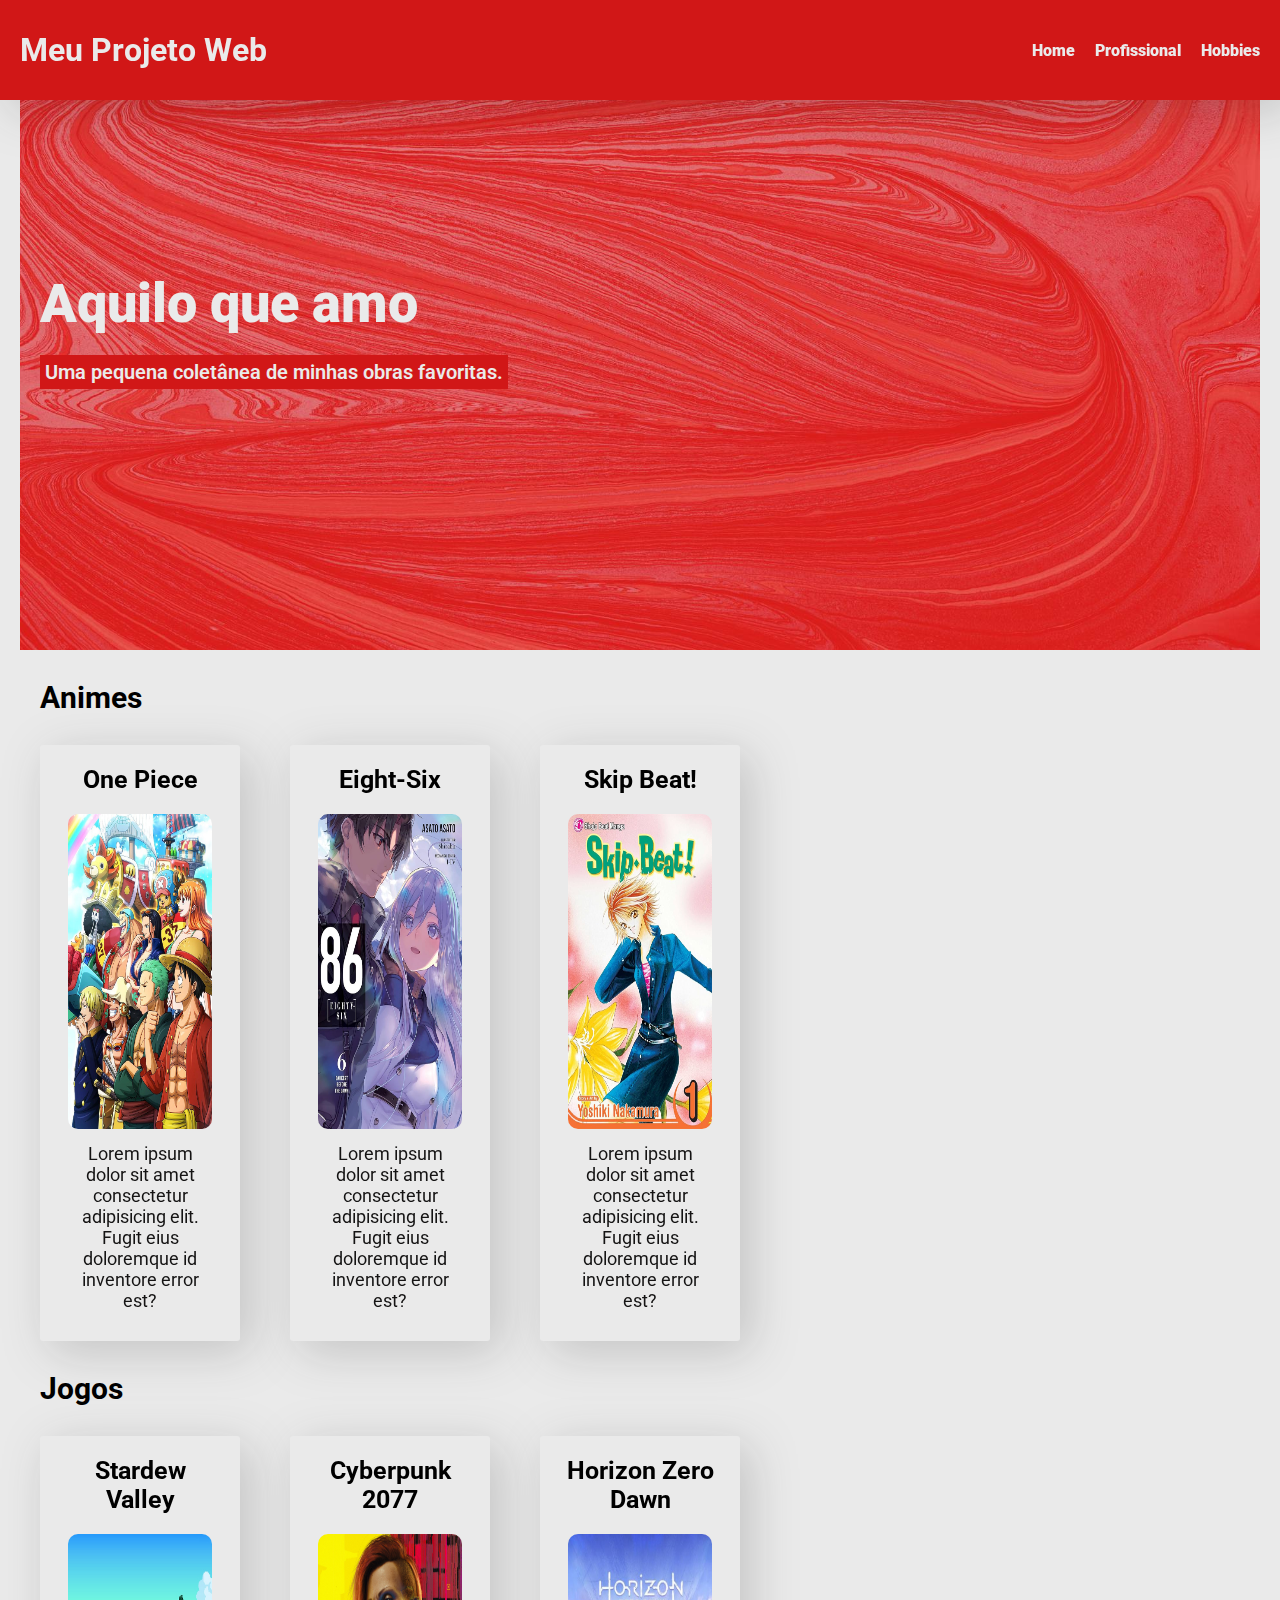
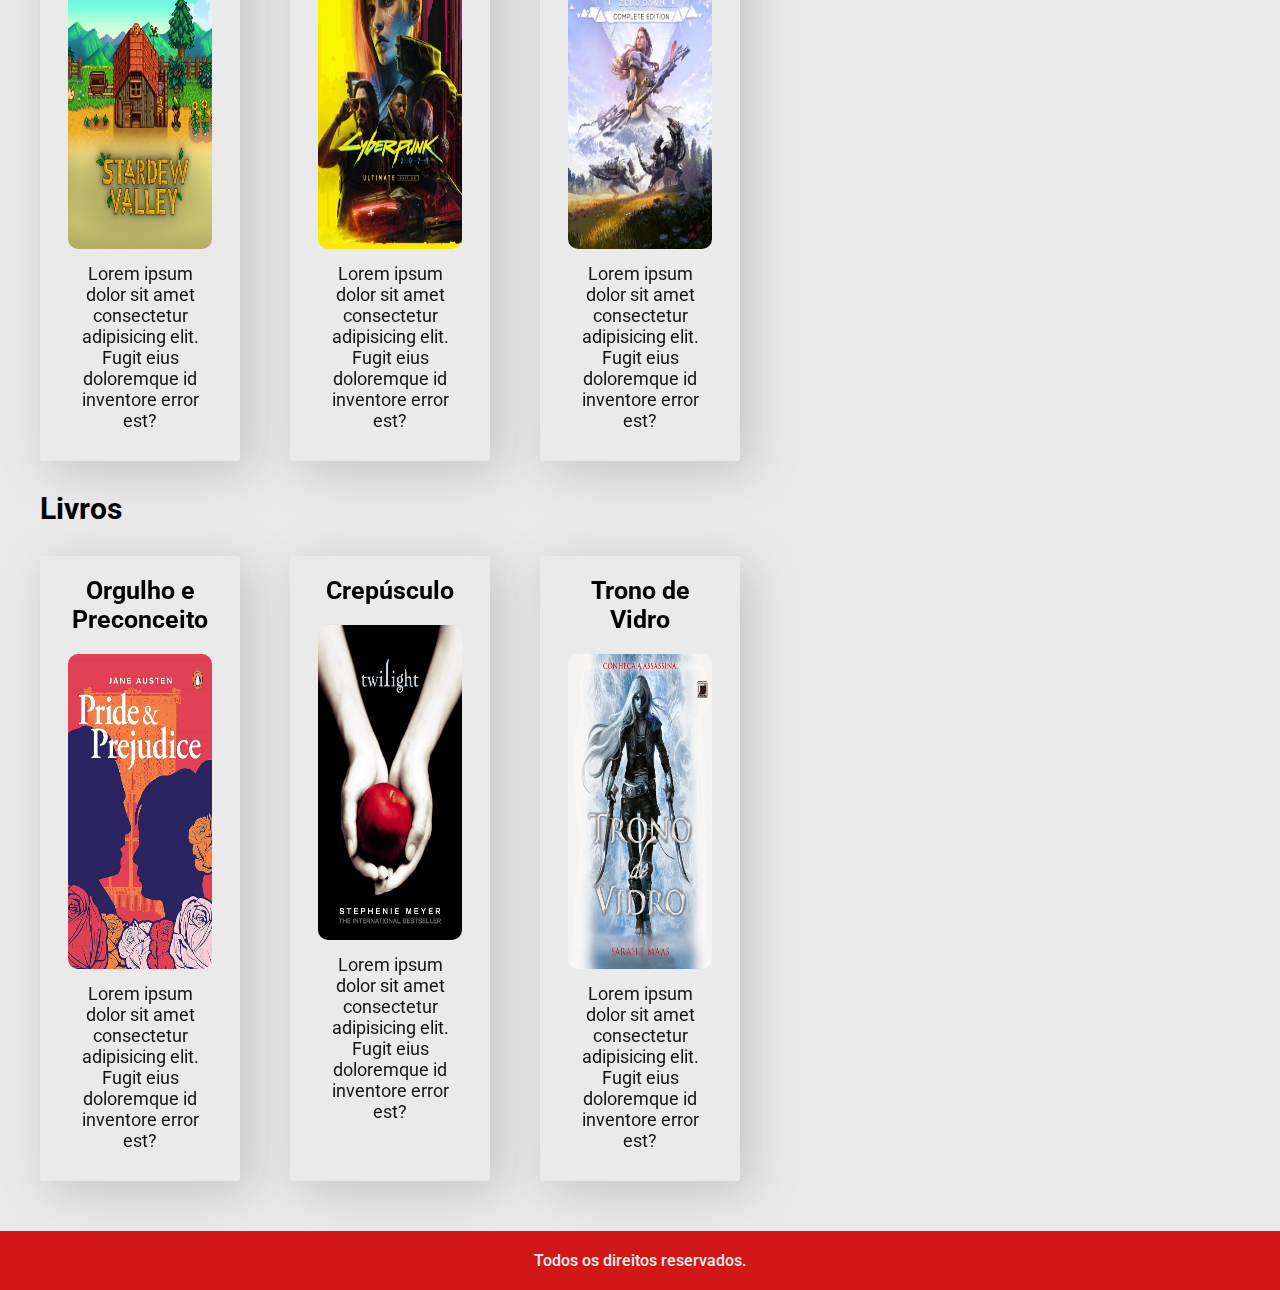
<file: index.html>
<!DOCTYPE html>
<html lang="pt-br">
<head>
    <meta charset="UTF-8">
    <meta name="viewport" content="width=device-width, initial-scale=1.0">
    <link rel="preconnect" href="https://fonts.googleapis.com">
    <link rel="preconnect" href="https://fonts.gstatic.com" crossorigin>
    <link href="https://fonts.googleapis.com/css2?family=Roboto:wght@300&display=swap" 
    rel="stylesheet">

    <link rel="stylesheet" href="./css/styles.css">

    <title>Document</title>
</head>
<body>

    <!-- header da página -->
     <header class="header">
        <h1>Meu Projeto Web</h1>
        <nav>
            <ul>
                <li><a href="./index.html">Home</a></li>
                <li><a href="./pages/Profissional.html" target="_blank">Profissional</a></li>
                <li><a href="./pages/Hobbies.html" target="_blank">Hobbies</a></li>
            </ul>
        </nav>
     </header>
     <!-- header da página-->

     <!-- conteúdo principal -->
     <main>

        <!-- banner -->
        <article class="article">
            <h1>Aquilo que amo</h1>
            <p>
                Uma pequena coletânea de minhas obras favoritas.
            </p>
        </article>

        <!-- banner -->

        <!-- seção animes -->
        <h2>Animes</h2>

        <section class="section">
    <!-- card 1 -->
                <div class="card card1">
                    <h3>One Piece</h3>
                    <img src="./images/animes_1.jpg" alt="Imagem da animação One Piece, retratando Luffy e sua tripulação dos Chapéus de Palha. Além de Luffy, outras figuras importantes podem aparecer na capa, como seus companheiros de tripulação. Eles são desenhados em poses que refletem suas personalidades e papéis no grupo. Cada personagem tem uma aparência distinta, com trajes e características que ajudam a diferenciá-los.">
                    <p>
                        Lorem ipsum dolor sit amet consectetur adipisicing elit. Fugit eius doloremque id inventore error est?
                    </p>
                </div>
    <!-- card 1 -->
    
    <!-- card 2 -->
                 <div class="card card2">
                    <h3>Eight-Six</h3>
                    <img src="./images/animes_2.jpg" alt="Os protagonistas da animação Eight-six. Lena: uma jovem com cabelo curto e prateado. Ela usa um uniforme militar e está sorrindo. Sua presença transmite uma sensação de liderança e responsabilidade.
                    Shin:cum jovem soldado com cabelo escuro e olhos intensos. Ele pode estar usando um uniforme militar e, geralmente, sua postura é resoluta e focada.">
                    <p>
                        Lorem ipsum dolor sit amet consectetur adipisicing elit. Fugit eius doloremque id inventore error est?
                    </p>
                </div>
               <!-- card 2 --> 

               <!-- card 3 -->
                <div class="card card3">
                    <h3>Skip Beat!</h3>
                    <img src="./images/animes_3.jpg" alt=""A capa do volume 1 de 'Skip Beat!' destaca Kyoko Mogami, uma jovem com cabelo curto e ruivo, em uma pose cheia de energia e determinação. Ela tem uma expressão marcante que reflete suas emoções intensas. O fundo é colorido e vibrante, com tons brilhantes como rosa e amarelo, criando um contraste dinâmico com a personagem. O título 'Skip Beat!' está em letras grandes e ousadas, destacando-se contra o fundo, e o número do volume é claramente visível."">
                    <p>
                        Lorem ipsum dolor sit amet consectetur adipisicing elit. Fugit eius doloremque id inventore error est?
                    </p>
                </div>
            <!-- card 3 -->
            
        </section>
        <!-- seção animes -->

        <!-- seção jogos -->
        <h2>Jogos</h2>

        <section class="section">
    <!-- card 1 -->
                <div class="card card1">
                    <h3>Stardew Valley</h3>
                    <img src="./images/games_1.jpg" alt="A capa de 'Stardew Valley' mostra uma cena detalhada de uma fazenda em um estilo pixelado. No centro, há uma pequena casa de fazenda com um telhado inclinado, cercada por campos cultivados e árvores. O personagem principal, vestido com roupas simples, está trabalhando na fazenda. A paleta de cores inclui verdes, marrons e tons vibrantes que criam uma sensação acolhedora e natural. O título 'Stardew Valley' está em uma fonte grande e clara, destacando-se na capa. A imagem transmite uma atmosfera relaxante e charmosa, refletindo o tema tranquilo do jogo.">
                    <p>
                        Lorem ipsum dolor sit amet consectetur adipisicing elit. Fugit eius doloremque id inventore error est?
                    </p>
                </div>
    <!-- card 1 -->
    
    <!-- card 2 -->
                 <div class="card card2">
                    <h3>Cyberpunk 2077</h3>
                    <img src="./images/games_2.jpg" alt="O título 'Cyberpunk 2077' está em uma fonte estilizada e futurista, geralmente em uma cor que se destaca contra o fundo. A capa transmite uma atmosfera de alta tecnologia e energia, refletindo o tema do jogo.">
                    <p>
                        Lorem ipsum dolor sit amet consectetur adipisicing elit. Fugit eius doloremque id inventore error est?
                    </p>
                </div>
               <!-- card 2 --> 

               <!-- card 3 -->
                <div class="card card3">
                    <h3>Horizon Zero Dawn</h3>
                    <img src="./images/games_3.jpg" alt="A capa de 'Horizon Zero Dawn' apresenta a protagonista Aloy, uma jovem com cabelo ruivo e comprido, vestida com uma armadura de caçadora detalhada e carregando um arco longo. Ela está posicionada em um ambiente natural exuberante, com montanhas e florestas ao fundo. O cenário combina elementos naturais com toques de tecnologia avançada, criando um contraste marcante. O título 'Horizon Zero Dawn' está em uma fonte grande e clara, geralmente na parte superior ou inferior da capa, destacando-se contra o fundo. A capa transmite uma sensação de aventura e exploração em um mundo que mistura natureza e tecnologia.">
                    <p>
                        Lorem ipsum dolor sit amet consectetur adipisicing elit. Fugit eius doloremque id inventore error est?
                    </p>
                </div>
            <!-- card 3 -->
            
        </section>
         <!-- seção jogos --

         <!-- seção livros -->
         <h2>Livros</h2>

         <section class="section">
     <!-- card 1 -->
                 <div class="card card1">
                     <h3>Orgulho e Preconceito</h3>
                     <img src="./images/books_1.jpg" alt="capa de livro com a silhueta de um casal com trajes de época, cujo título é Orgulho e Preconceito e a autora Jane Austen.">
                     <p>
                         Lorem ipsum dolor sit amet consectetur adipisicing elit. Fugit eius doloremque id inventore error est?
                     </p>
                 </div>
     <!-- card 1 -->
     
     <!-- card 2 -->
                  <div class="card card2">
                     <h3>Crepúsculo</h3>
                     <img src="./images/books_2.jpg" alt="uma capa de fundo preto, com duas mãos se juntando segurando uma maçã vermelha.">
                     <p>
                         Lorem ipsum dolor sit amet consectetur adipisicing elit. Fugit eius doloremque id inventore error est?
                     </p>
                 </div>
                <!-- card 2 --> 
 
                <!-- card 3 -->
                 <div class="card card3">
                     <h3>Trono de Vidro</h3>
                     <img src="./images/books_3.jpg" alt="Capa de fundo branco com uma mulher de cabelos longos e prateados segurando uma espada em cada mão.">
                     <p>
                         Lorem ipsum dolor sit amet consectetur adipisicing elit. Fugit eius doloremque id inventore error est?
                     </p>
                 </div>
             <!-- card 3 -->
             
         </section>
          <!-- seção livros -->
     </main>
     <!-- conteúdo principal -->

     <!-- rodapé -->
      <footer class="footer">
        <div class="footer-content">
            <p>Todos os direitos reservados.</p>
        </div>
      </footer>
      <!-- rodapé -->

</body>
</html>
</file>
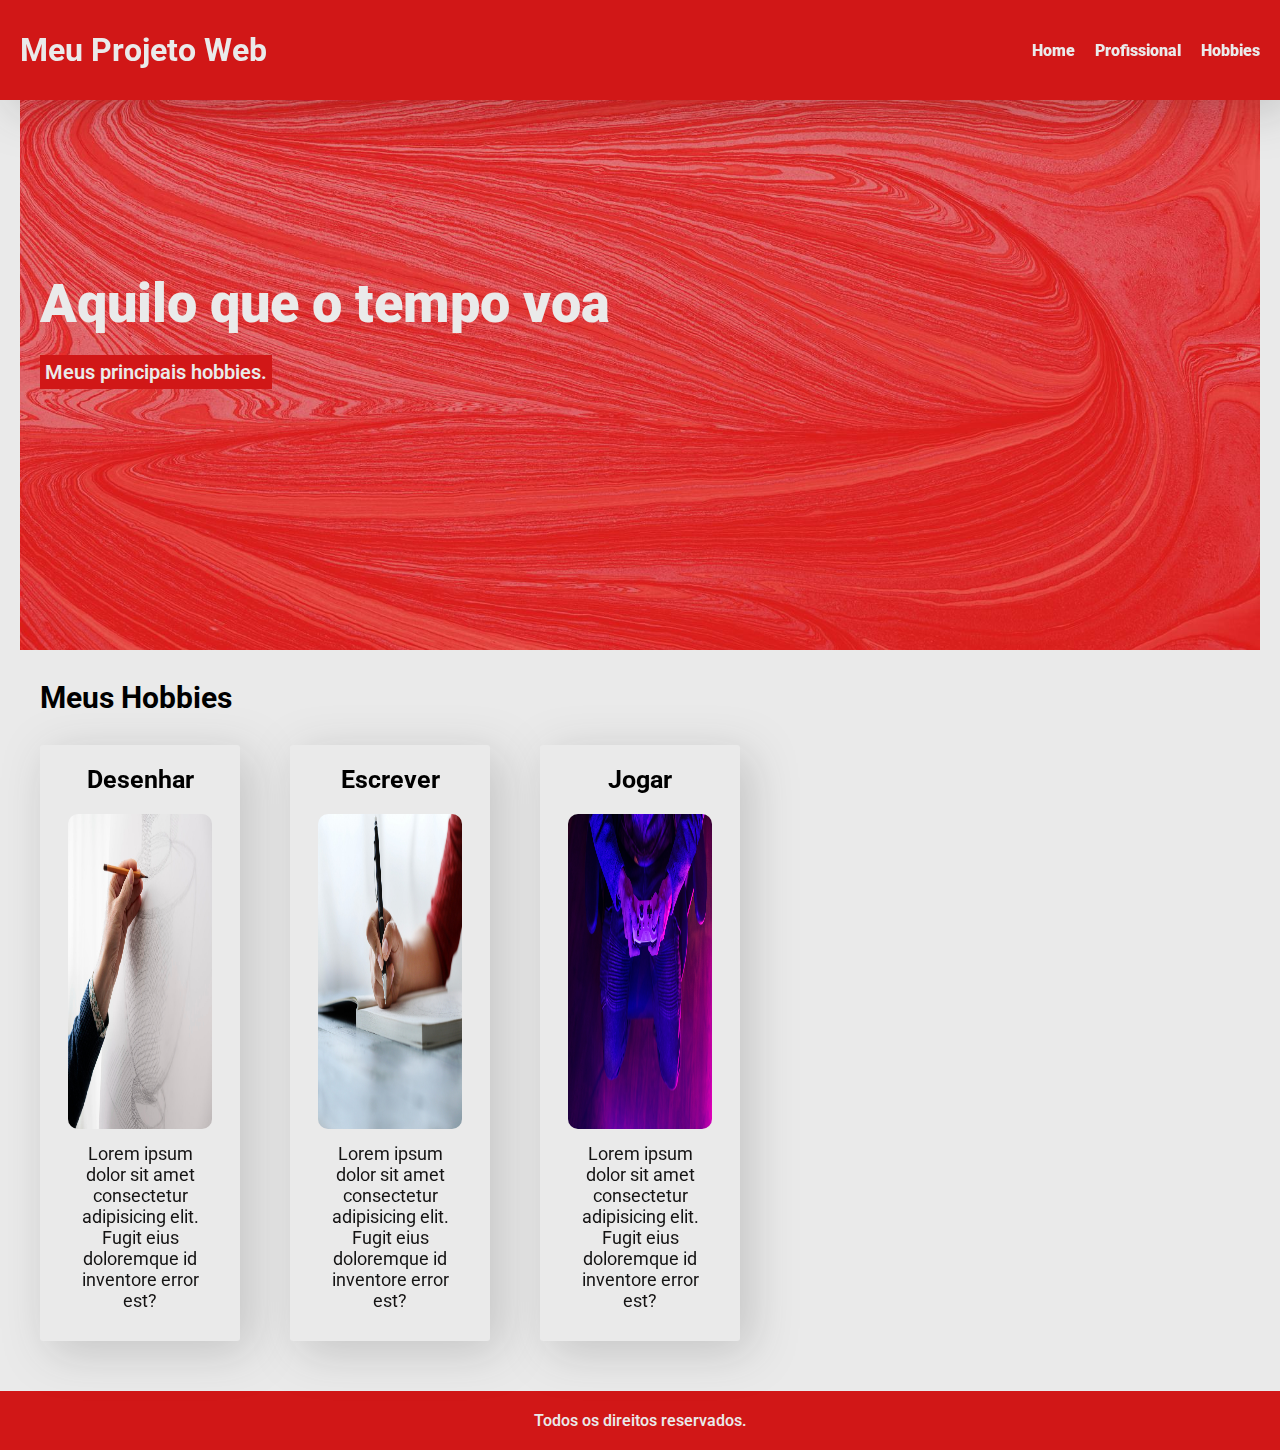
<file: pages/Hobbies.html>
<!DOCTYPE html>
<html lang="pt-br">
<head>
    <meta charset="UTF-8">
    <meta name="viewport" content="width=device-width, initial-scale=1.0">
    <link rel="preconnect" href="https://fonts.googleapis.com">
    <link rel="preconnect" href="https://fonts.gstatic.com" crossorigin>
    <link href="https://fonts.googleapis.com/css2?family=Roboto:wght@300&display=swap" 
    rel="stylesheet">

    <link rel="stylesheet" href="../css/styles.css">

    <title>Document</title>
</head>

<body>

    <!-- header da página -->
     <header class="header">
        <h1>Meu Projeto Web</h1>
        <nav>
            <ul>
                <li><a href="../index.html">Home</a></li>
                <li><a href="/pages/Profissional.html" target="_blank">Profissional</a></li>
                <li><a href="/pages/Hobbies.html" target="_blank">Hobbies</a></li>
            </ul>
        </nav>
     </header>
     <!-- header da página-->

     <!-- conteúdo principal -->
     <main>

        <!-- banner -->
        <article class="article">
            <h1>Aquilo que o tempo voa</h1>
            <p>
                Meus principais hobbies.
            </p>
        </article>

        <!-- banner -->

        <!-- seção hobbies -->
        <h2>Meus Hobbies</h2>

        <section class="section">
    <!-- card 1 -->
                <div class="card card1">
                    <h3>Desenhar</h3>
                    <img src="../images/hobbies_img_paint.jpg" alt="Imagem da animação One Piece, retratando Luffy e sua tripulação dos Chapéus de Palha. Além de Luffy, outras figuras importantes podem aparecer na capa, como seus companheiros de tripulação. Eles são desenhados em poses que refletem suas personalidades e papéis no grupo. Cada personagem tem uma aparência distinta, com trajes e características que ajudam a diferenciá-los.">
                    <p>
                        Lorem ipsum dolor sit amet consectetur adipisicing elit. Fugit eius doloremque id inventore error est?
                    </p>
                </div>
    <!-- card 1 -->
    
    <!-- card 2 -->
                 <div class="card card2">
                    <h3>Escrever</h3>
                    <img src="../images/hobbies_img_write.jpg" alt="Os protagonistas da animação Eight-six. Lena: uma jovem com cabelo curto e prateado. Ela usa um uniforme militar e está sorrindo. Sua presença transmite uma sensação de liderança e responsabilidade.
                    Shin:cum jovem soldado com cabelo escuro e olhos intensos. Ele pode estar usando um uniforme militar e, geralmente, sua postura é resoluta e focada.">
                    <p>
                        Lorem ipsum dolor sit amet consectetur adipisicing elit. Fugit eius doloremque id inventore error est?
                    </p>
                </div>
               <!-- card 2 --> 

               <!-- card 3 -->
                <div class="card card3">
                    <h3>Jogar</h3>
                    <img src="../images/hobbies_img_games.jpg" alt=""A capa do volume 1 de 'Skip Beat!' destaca Kyoko Mogami, uma jovem com cabelo curto e ruivo, em uma pose cheia de energia e determinação. Ela tem uma expressão marcante que reflete suas emoções intensas. O fundo é colorido e vibrante, com tons brilhantes como rosa e amarelo, criando um contraste dinâmico com a personagem. O título 'Skip Beat!' está em letras grandes e ousadas, destacando-se contra o fundo, e o número do volume é claramente visível."">
                    <p>
                        Lorem ipsum dolor sit amet consectetur adipisicing elit. Fugit eius doloremque id inventore error est?
                    </p>
                </div>
            <!-- card 3 -->
            
        </section>
        <!-- seção hobbies -->


       
     </main>
     <!-- conteúdo principal -->

     <!-- rodapé -->
      <footer class="footer">
        <div class="footer-content">
            <p>Todos os direitos reservados.</p>
        </div>
      </footer>
      <!-- rodapé -->

</body>
</html>
</file>
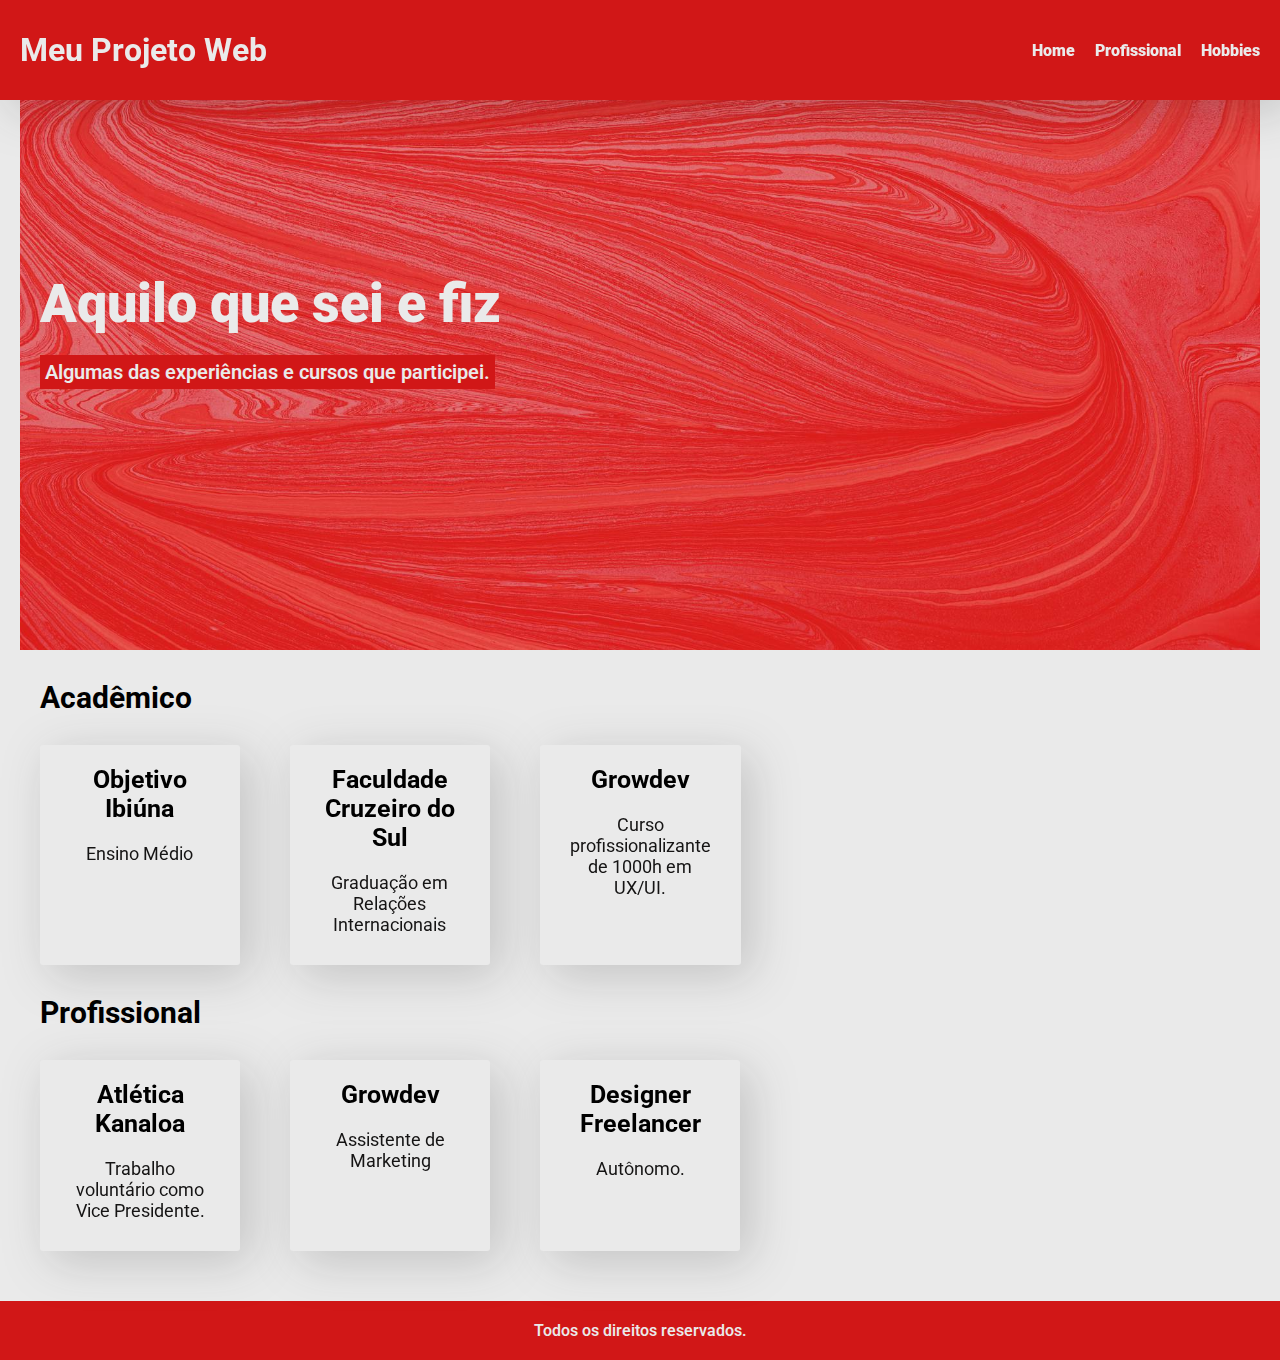
<file: pages/Profissional.html>
<!DOCTYPE html>
<html lang="pt-br">
<head>
    <meta charset="UTF-8">
    <meta name="viewport" content="width=device-width, initial-scale=1.0">
    <link rel="preconnect" href="https://fonts.googleapis.com">
    <link rel="preconnect" href="https://fonts.gstatic.com" crossorigin>
    <link href="https://fonts.googleapis.com/css2?family=Roboto:wght@300&display=swap" 
    rel="stylesheet">

    <link rel="stylesheet" href="../css/styles.css">

    <title>Document</title>
</head>

<body>

    <!-- header da página -->
     <header class="header">
        <h1>Meu Projeto Web</h1>
        <nav>
            <ul>
                <li><a href="../index.html">Home</a></li>
                <li><a href="/pages/Profissional.html" target="_blank">Profissional</a></li>
                <li><a href="/pages/Hobbies.html" target="_blank">Hobbies</a></li>
            </ul>
        </nav>
     </header>
     <!-- header da página-->

     <!-- conteúdo principal -->
        <!-- conteúdo principal -->
        <main>

            <!-- banner -->
            <article class="article">
                <h1>Aquilo que sei e fiz</h1>
                <p>
                    Algumas das experiências e cursos que participei.
                </p>
            </article>
    
            <!-- banner -->
    
            <!-- seção academico -->
            <h2>Acadêmico</h2>
    
            <section class="section">
        <!-- card 1 -->
                    <div class="card card1">
                        <h3>Objetivo Ibiúna</h3>
                        <p>
                            Ensino Médio
                        </p>
                    </div>
        <!-- card 1 -->
        
        <!-- card 2 -->
                     <div class="card card2">
                        <h3>Faculdade Cruzeiro do Sul</h3>
                        <p>
                            Graduação em Relações Internacionais
                        </p>
                    </div>
                   <!-- card 2 --> 
    
                   <!-- card 3 -->
                    <div class="card card3">
                        <h3>Growdev</h3>
                         <p>
                            Curso profissionalizante de 1000h em UX/UI.
                         </p>
                    </div>
                <!-- card 3 -->
                
            </section>
            <!-- seção academico -->

             <!-- seção profissional -->
            <h2>Profissional</h2>
    
            <section class="section">
        <!-- card 1 -->
                    <div class="card card1">
                        <h3>Atlética Kanaloa</h3>
                        <p>
                            Trabalho voluntário como Vice Presidente.
                        </p>
                    </div>
        <!-- card 1 -->
        
        <!-- card 2 -->
                     <div class="card card2">
                        <h3>Growdev</h3>
                        <p>
                            Assistente de Marketing
                        </p>
                    </div>
                   <!-- card 2 --> 
    
                   <!-- card 3 -->
                    <div class="card card3">
                        <h3>Designer Freelancer</h3>
                         <p>
                            Autônomo.
                         </p>
                    </div>
                <!-- card 3 -->
                
            </section>
            <!-- seção profissional -->
    
    
           
         </main>
         <!-- conteúdo principal -->
    
         <!-- rodapé -->
          <footer class="footer">
            <div class="footer-content">
                <p>Todos os direitos reservados.</p>
            </div>
          </footer>
          <!-- rodapé -->
    
    </body>
    </html>
</file>
<file: css/styles.css>
* {
    margin: 0;
    padding: 0;
    box-sizing: border-box;
    font-family: "Roboto", sans-serif;
}

html {
    font-size: 62.5%;
}

body {
    font-size: 1.6rem;
}

a {
    text-decoration: dotted;
    color: #EAEAEA;
    font-weight: 900;
}

a:hover {
    color: #FF6161;
}

ul {
    list-style: none;
}

.header {
    position: fixed;
    z-index: 1;
    filter: drop-shadow(10px 10px 24px #1e1e1e31);
    width: 100%;
    height: 10rem;
    background-color: #D11717;
    color: #EAEAEA;
    padding: 2rem;
    display: flex;
    align-items: center;
    justify-content: space-between;
}

.header ul {
    display: flex;
    gap: 2rem;
}

main {
    width: 100%;
    min-height: 100vh;
    padding: 2rem;
   background-color: #EAEAEA;
}

main h2 {
    font-size: 3rem;
    margin-top: 30px;
}

.article {
    min-height: 70vh;
    width: 100%;
    background-image: url(../images/banner_new.jpg);
    background-repeat: no-repeat;
    background-size: cover;
    padding: 2rem;
    display: flex;
    flex-direction: column;
    align-items: flex-start;
    justify-content: center;
}

.article h1 {
    font-size: 6vmin;
    margin: 2rem 0;
    color: #EAEAEA;
    font-weight: 1000;
}


.article p{
    font-size: 2rem;
    margin-bottom: 3rem;
    background-color: #D11717;
    padding: 5px;
    color: #EAEAEA;
    font-weight: 600;
}

h2 {
    margin: 2rem;

}

.section {
    display: grid;
    grid-template-columns: repeat(5, 1fr);
    grid-gap: 5rem;
    grid-template-areas: "card1 card2 card3";
    margin: 3rem 0;
    padding: 0 2rem;
}

.card {
    border-radius: 3px;
    background-color: #EAEAEA;
    filter: drop-shadow(10px 10px 24px #1e1e1e31);
    padding: 2rem;
    text-align: center;
}

.card h3{
    font-size: 2.5rem;
    margin-bottom: 2rem;
}

.card p {
    margin: 1rem;
    font-size: 1.8rem;
    color: #151414;
}

.card img {
    width: 90%;
    height: 35vmin;
    border-radius: 10px;
}

.card1 {
    grid-area: card1;
}

.card2 {
    grid-area: card2;
}

.card3 {
    grid-area: card3;
}

.footer {
    background-color: #D11717;;
    color: #EAEAEA;
    text-align: center;
    padding: 2rem;
    display: grid;
    grid-template-columns: 1fr;
    grid-template-areas: "copyright";
    font-weight: 550;
}

.footer-content {
    grid-area: copyright;
}
</file>
